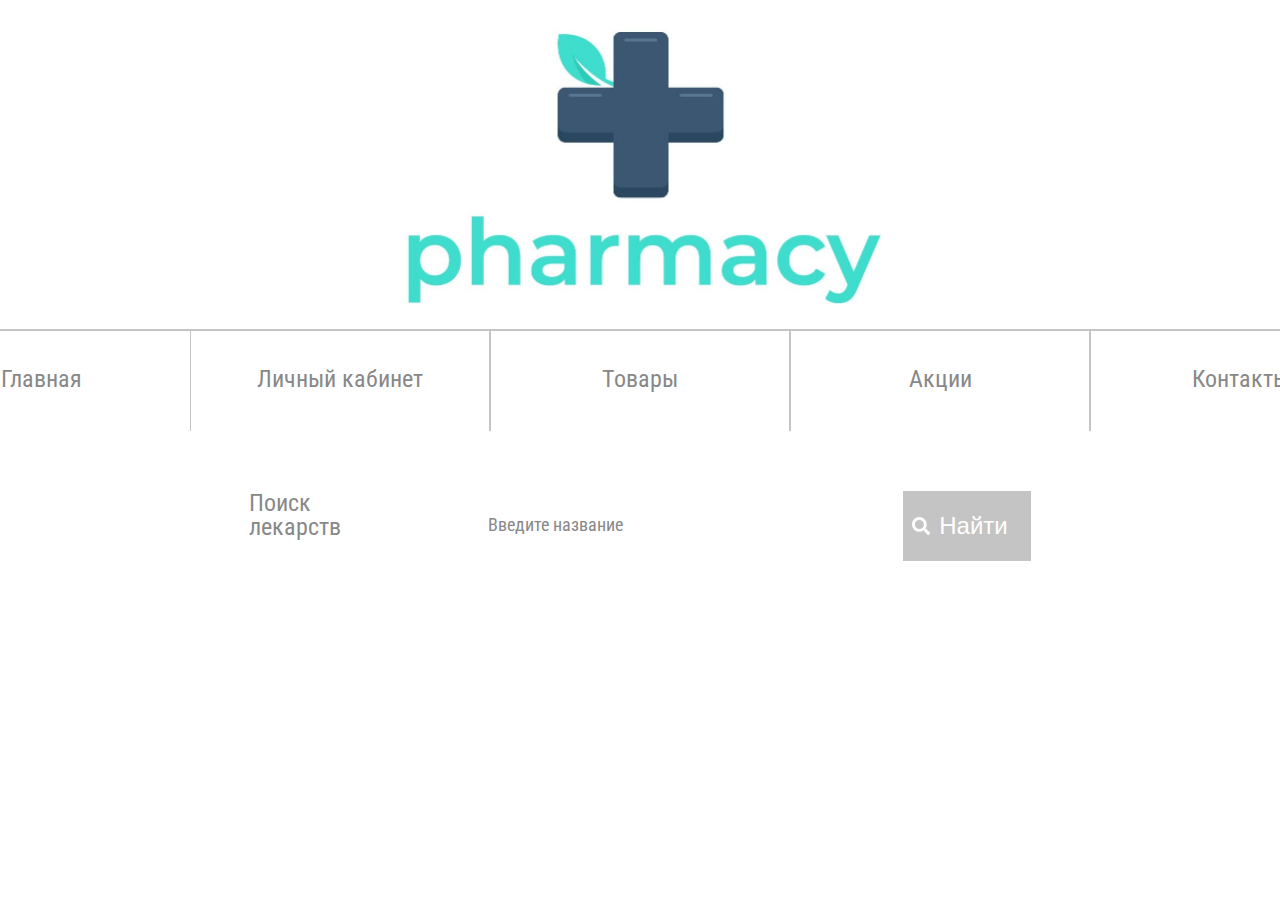
<file: products.html>
<!DOCTYPE html>
<html lang="en">
<head>
    <meta charset="UTF-8">
    <meta http-equiv="X-UA-Compatible" content="IE=edge">
    <meta name="viewport" content="width=device-width, initial-scale=1.0">
    <title>Товары</title>
    <link href="https://fonts.googleapis.com/css2?family=PT+Serif&family=Roboto+Condensed&display=swap&subset=cyrillic" rel="stylesheet">
    <link rel="stylesheet" href="css/reset.css">
    <link rel="stylesheet" href="css/slick.css">
    <link rel="stylesheet" href="css/style.css">
</head>
<body>
    <header class="header">
        <div class="logo header__logo">
            <a href="/index.html" class="logo__link">
                <img class="logo__link-img"src="images/pharmacy_logo_1.jpg" width="799" height="285" alt="">
            </a>
        </div>
        <nav class="menu">
            <ul class="menu__list">
                <li class="menu__list-item">
                    <a href="/index.html" class="menu__list-link menu__list-link--active">Главная</a>
                </li>
                <li class="menu__list-item">
                    <a href="/registration.html" class="menu__list-link menu__list-link--active">Личный кабинет</a>
                </li>
                <li class="menu__list-item">
                    <a href="/products.html" class="menu__list-link">Товары</a>
                </li>
                <li class="menu__list-item">
                    <a href="#" class="menu__list-link">Акции</a>
                </li>
                <li class="menu__list-item">
                    <a href="#" class="menu__list-link">Контакты</a>
                </li>
            </ul>
        </nav>
    </header>

    <section class="search">
        <div class="search__inner">
          <form class="search__form">
            <label class="search__form-label">Поиск лекарств</label>
            <input type="text" class="search__form-input" placeholder="Введите название">
            <button class="search__form-btn">Найти</button>
          </form>
        </div>
      </section>
</body>
</html>
</file>
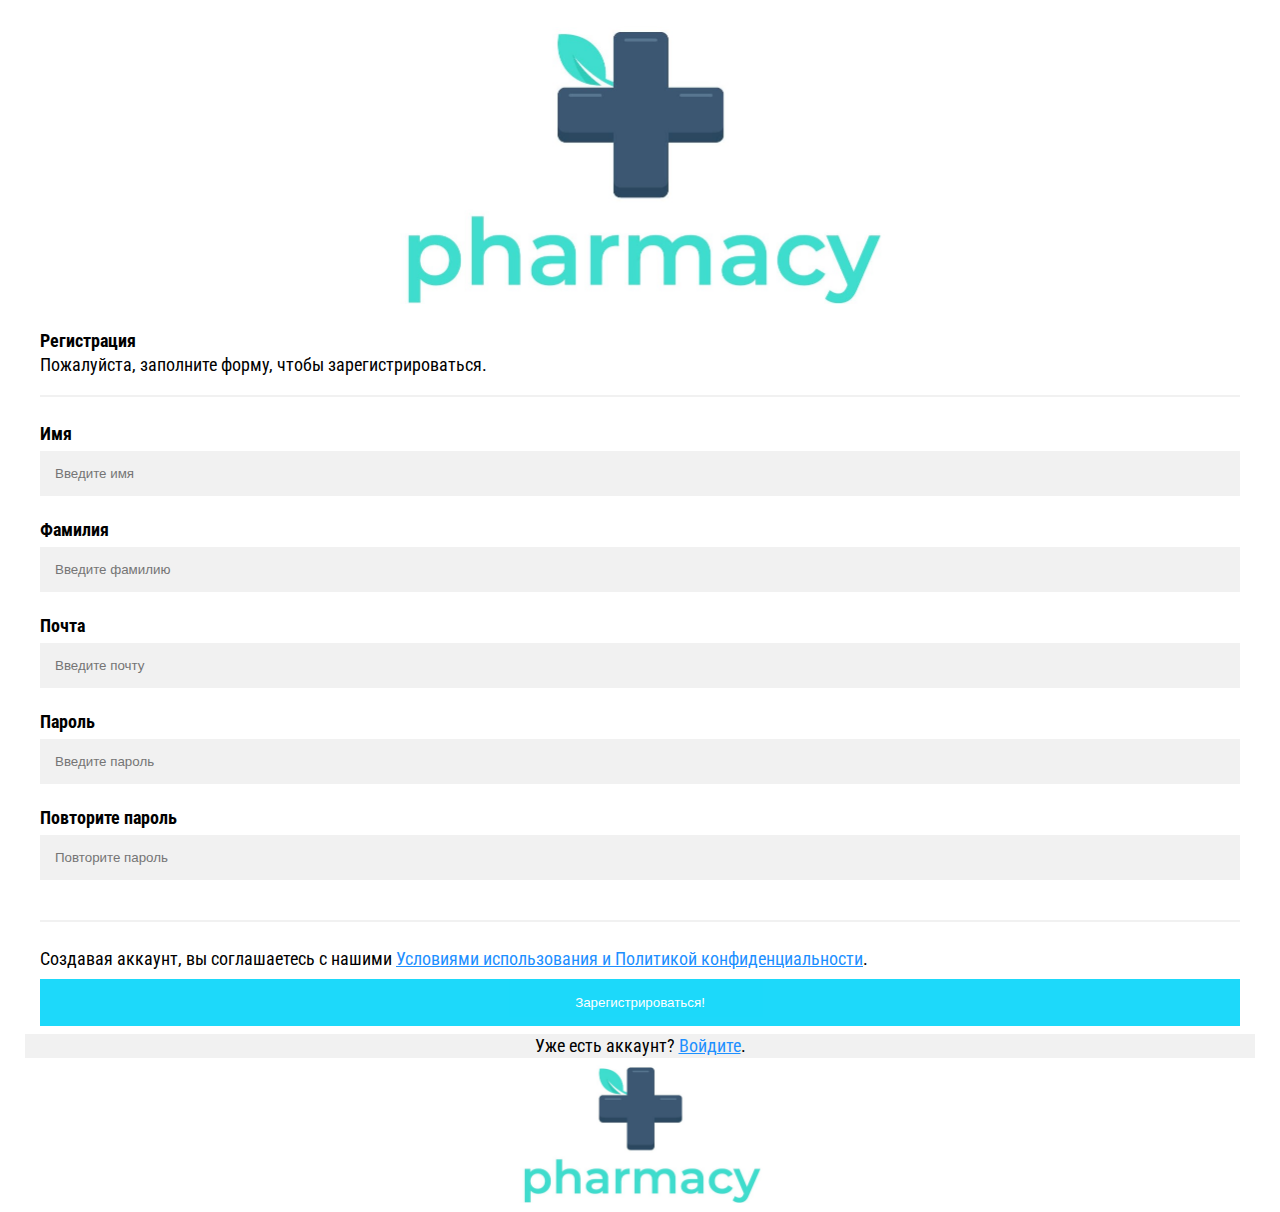
<file: registration.html>
<!DOCTYPE html>
<html lang="en">
<head>
    <meta charset="UTF-8">
    <meta http-equiv="X-UA-Compatible" content="IE=edge">
    <meta name="viewport" content="width=device-width, initial-scale=1.0">
    <title>Registration</title>
    <link href="https://fonts.googleapis.com/css2?family=PT+Serif&family=Roboto+Condensed&display=swap&subset=cyrillic" rel="stylesheet">
    <link rel="stylesheet" href="css/reset.css">
    <link rel="stylesheet" href="css/slick.css">
    <link rel="stylesheet" href="css/style.css">
</head>
<body>
    <header class="header">
        <div class="logo header__logo">
            <a href="/index.html" class="logo__link">
                <img class="logo__link-img"src="images/pharmacy_logo_1.jpg" width="799" height="285" alt="">
            </a>
        </div>
    </header>
    <form action="action_page.php">
        <div class="container">
          <h1>Регистрация</h1>
          <p>Пожалуйста, заполните форму, чтобы зарегистрироваться.</p>
          <hr>

          <label for="email"><b>Имя</b></label>
          <input type="text" placeholder="Введите имя" name="name" class = "registration_input" required>

          <label for="email"><b>Фамилия</b></label>
          <input type="text" placeholder="Введите фамилию" name="email" class = "registration_input" required>

          <label for="email"><b>Почта</b></label>
          <input type="text" placeholder="Введите почту" name="email" class = "registration_input" required>
      
          <label for="psw"><b>Пароль</b></label>
          <input type="password" placeholder="Введите пароль" name="psw" class = "registration_input" required>
      
          <label for="psw-repeat"><b>Повторите пароль</b></label>
          <input type="password" placeholder="Повторите пароль" name="psw-repeat" class = "registration_input" required>
          <hr>
      
          <p>Создавая аккаунт, вы соглашаетесь с нашими <a href="#">Условиями использования и Политикой конфиденциальности</a>.</p>
          <button type="submit" class="registerbtn">Зарегистрироваться!</button>
        </div>
      
        <div class="container signin">
          <p>Уже есть аккаунт? <a href="/SingUp.html">Войдите</a>.</p>
        </div>
      </form>
      <div class="logo footer__logo">
        <a href="#" class="logo__link">
          <img class="logo__link-img"src="images/pharmacy_logo_1.jpg" width="399" height="142" alt="">
        </a>
      </div>
</body>
</html>
</file>
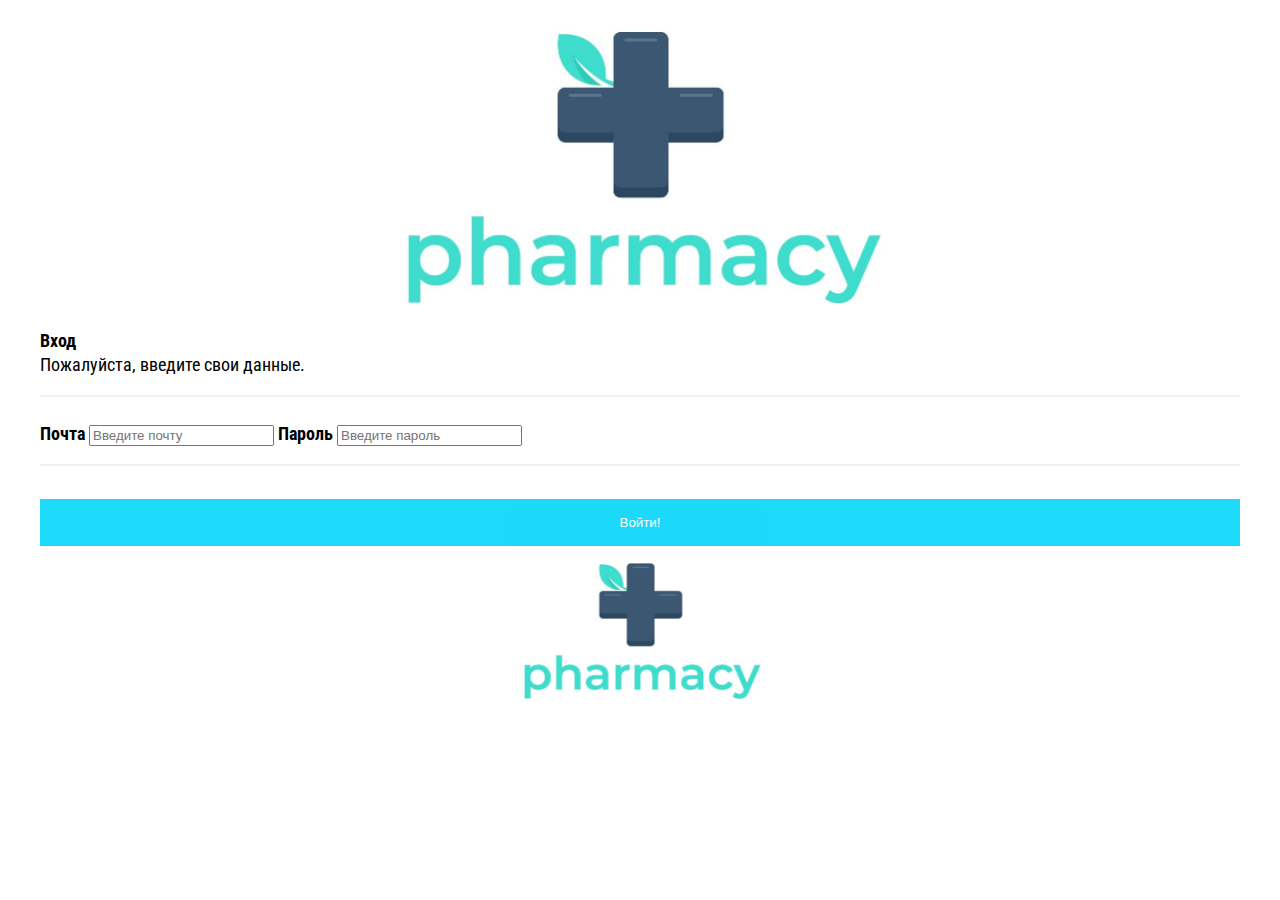
<file: SingUp.html>
<!DOCTYPE html>
<html lang="en">
<head>
    <meta charset="UTF-8">
    <meta http-equiv="X-UA-Compatible" content="IE=edge">
    <meta name="viewport" content="width=device-width, initial-scale=1.0">
    <title>Registration</title>
    <link href="https://fonts.googleapis.com/css2?family=PT+Serif&family=Roboto+Condensed&display=swap&subset=cyrillic" rel="stylesheet">
    <link rel="stylesheet" href="css/reset.css">
    <link rel="stylesheet" href="css/slick.css">
    <link rel="stylesheet" href="css/style.css">
</head>
<body>
    <header class="header">
        <div class="logo header__logo">
            <a href="/index.html" class="logo__link">
                <img class="logo__link-img"src="images/pharmacy_logo_1.jpg" width="799" height="285" alt="">
            </a>
        </div>
    </header>
    <form action="action_page.php">
        <div class="container">
          <h1>Вход</h1>
          <p>Пожалуйста, введите свои данные.</p>
          <hr>
      
          <label for="email"><b>Почта</b></label>
          <input type="text" placeholder="Введите почту" name="email" required>
      
          <label for="psw"><b>Пароль</b></label>
          <input type="password" placeholder="Введите пароль" name="psw" required>
          <hr>

          <button type="submit" class="registerbtn">Войти!</button>
        </div>
      </form>
      <div class="logo footer__logo">
        <a href="#" class="logo__link">
          <img class="logo__link-img"src="images/pharmacy_logo_1.jpg" width="399" height="142" alt="">
        </a>
      </div>
</body>
</html>
</file>
<file: css/style.css>
html{
	box-sizing: border-box;
}
*,*::after,*::before{
	box-sizing: inherit;
}

/*font-family: 'PT Serif', serif;
font-family: 'Roboto Condensed', sans-serif;*/

body{
	font-family: 'Roboto Condensed';
	font-weight: 400;
	font-size: 18px;
	line-height: 24px;
	color: #000;
}
.container{
	max-width: 1230px;
	padding: 0px 15px;
	margin: 0 auto;
}
.header{
	text-align: center;
}
.header__logo{
	padding: 19px 0 19px;
}
.menu{
	border-top: 2px solid #C4C4C4;
}
.menu__list{
	display: flex;
	justify-content: center;
}
.menu__list-item{
	min-width: 300px;
}
.menu__list-link{
	font-size: 24px;
	line-height: 28px;
	color: #888888;
	text-decoration: none;
	min-width: 300px;
	display: block;
	padding: 34px 10px 38px;
	border-left: 1px solid #c4c4c4;
	border-right: 1px solid #c4c4c4;
	transition: all 0.3s;
}

.menu__list-link:hover{
	color:white;
	background-color: black;
}
.menu__list-item:first-child{
	border-left: 1px solid #c4c4c4;
}
.menu__list-item:last-child{
	border-right: 1px solid #c4c4c4;
}
.slider-item{
	min-height: 300px;
	background-repeat: no-repeat;
	background-position: top center;
	background-size: cover;
}
.slick-arrow{
	border: none;
	outline: none;
	background-color: transparent;
	position: absolute;
	top: 50%;
	z-index: 5;
	cursor: pointer;
	transform: translateY(-50%);
}
.slick-next{
	right: 20px;
}
.slick-prev{
	left: 20px;
}
.search__inner{
	padding: 60px 0px 70px;
}
.search__form{
	display: flex;
	justify-content: center;
}
.search__form-input{
	height: 70px;
	padding: 0px 15px;
	border: 2px solid #c4c4c4;
	width: 430px;
	color: #888;
	border: none;
}
.search__form-input::placeholder{
	color: #888;
	font-family: 'Roboto Condensed';
	font-weight: 400;
	font-size: 18px;
	line-height: 24px;
}
.search__form-label{
	color:#888;
	font-size: 24px;
	line-height: 24px;
	margin-right: 69px;
	width: 155px;
}
.search__form-btn{
	border: none;
	background-color: #c4c4c4;
	color: white;
	padding: 21px 23px 21px 36px;
	font-size: 24px;
	cursor: pointer;
	position:relative;
}
.search__form-btn::before{
	content: "";
	position: absolute;
	width: 18px;
	height: 18px;
	background-image: url(../images/searchbtn.svg);
	top: 26px;
	left: 9px;
}
.popular{
	text-align: center;
}
.popular__title{
	background-color: #000;
	color: #fff;
	font-size: 48px;
	line-height: 64px;
	font-family: 'PT Serif', serif;
	padding: 18px 15px;
	font-weight: 400;
}
.popular__inner{
	display: flex;
	justify-content: space-between;
	padding: 100px 0;
}
.popular__img{
	width: 280px;
	height: 280px;
	border-radius: 50%;
	object-fit: cover;
}
.popular__item-title{
	padding: 30px 10px;
	font-size: 24px;
	line-height: 24px;
	font-weight: 400;
	color: #888;
}
.popular__link{
	background-color: #c4c4c4;
	color:#fff;
	padding: 13px 48px;
	font-size: 18px;
	line-height: 24px;
	text-decoration: none;
}
.reason{
	padding: 100px 0;
}
.reason__inner{
	display: flex;
	justify-content: space-between;
}
.reason__item{
	width: 470px;
}
.reason__title{
	font-family: 'PT Serif', serif;
	font-size: 36px;
	line-height: 36px;
	font-weight: 400;
	margin-bottom: 20px;
	padding-left: 136px;
	position: relative;
}
.reason__title::before{
	content: "";
	position: absolute;
	top: 0;
	left: 0;
	width: 103px;
	height: 103px;
	
}
.reason__title--icon-1::before{
	background-image: url(../images/time-icon.png);
}
.reason__title--icon-2::before{
	background-image: url(../images/world-icon.png);
}
.reason__text{
	margin-bottom: 42px;
}
.reason__link{
	color: #888;
	padding-left: 36px;
	position: relative;
}
.reason__link::before{
	content: "";
	position: absolute;
	left: 0;
	top: -4px;
	width: 30px;
	height: 30px;
	background-image: url(../images/arrow-black.svg);
}
.best{
	background-size: cover;
	background-repeat: no-repeat;
	background-position: center;
	min-height: 100vh;
	text-align: right;
}
.best__title{
	max-width: 492px;
	margin: 0 0 15px auto;
	font-family: 'PT Serif', serif;
	font-weight: 400;
	font-size: 48px;
	line-height: 48px;
	color: white;
	padding-top: 68px;
}
.best__link{
	text-decoration: none;
	background-color: black;
	color: white;
	padding: 16px 18px;
	display: inline-block;
}
.about{
	background-color:#000;
	padding: 100px 0;
	color: #fff;
}
.about ul{
	list-style: none;
}
.about__inner{
	display: flex;
	justify-content: space-between;
}
.about__title{
	margin-bottom: 47px;
	font-weight: 400;
	font-size: 48px;
	line-height: 48px;
	text-align: center;
	font-family: 'PT Serif', serif;
	font-size: 48px;
	line-height: 48px;
}
.our-managers{
	width: 297px;
}
.our-managers__title{
	margin-bottom: 27px;
}
.our-managers__items{
	display: flex;
	justify-content: space-between;
	text-align: center;
}
.our-managers__img{
	width: 100px;
	height: 100px;
	border-radius: 50%;
	object-fit: cover;
	margin-bottom: 22px;
}
.our-managers__list{
	line-height: 21px;
	margin-bottom: 43px;
}
.our-managers__btn{
	margin-top: 43px;
	border: none;
	background-color: #fff;
	color: #000;
	line-height: 18px;
	padding: 16px 21px;
	cursor: pointer;
}
.blog{
	width: 411px;
}
.blog__link{
	line-height: 18px;
	text-decoration: none;
	color: #fff;
	margin-bottom: 28px;
	padding-left: 67px;
	display: inline-block;
	position: relative;
}
.blog__link::before{
	content: "";
	width: 30px;
	height: 30px;
	position: absolute;
	background-image: url(../images/arrow-white.svg);
	left: 0;
	top: -5px;
}
.reviews{
	width: 300px;
}
.reviews__img{
	width: 300px;
	height: 127px;
	margin-bottom: 22px;
	object-fit: cover;
}
.reviews__text{
	line-height: 21px;
	margin-bottom: 22px;
}
.reviews__link{
	background-color: #fff;
	color: #000;
	line-height: 18px;
	padding: 16px 21px;
	text-decoration: none;
	display: inline-block;
}
.footer__top {
	background-color: black;
	color: white;
	padding: 100px 0;
}

.footer__top-inner {
	display: flex;
	text-align: center;
}
.footer__menu-list {
	text-align: left;
	list-style: none;
	widows: 250px;
	margin-right: 50px;
}

.footer__menu-link {
	font-size: 24px;
	line-height: 36px;
	text-decoration: none;
	color: #fff;
}
.footer__form {
	display: flex;
	align-items: center;
}
.footer__form-label {
	margin-left: 130px;	
	text-align: left;
	line-height: 18px;
	color: #888;
	margin-right: 10px;
}
.footer__form-input {
	display: block;
	width: 511px;
	height: 70px;
	background-color: white;
	border:none;
	padding: 0 15px;
	font-family: 'Roboto Condensed';
	font-weight: 400;
	font-size: 18px;
	line-height: 24px;	
	color: #888;
}
.footer__form-input::placeholder{
	font-family: 'Roboto Condensed';
	font-weight: 400;
	font-size: 18px;
	line-height: 24px;	
	color: #888;
}
.footer__form-btn {
	height: 70px;
	cursor: pointer;
	color: white;
	background-color: #c4c4c4;
	padding: 26px 35px;	
	border: none;
}
.footer__logo{
	padding: 3px 23px;
	text-align: center;
}
/* Full-width input fields */
.registration_input {
	width: 100%;
	padding: 15px;
	margin: 5px 0 22px 0;
	display: inline-block;
	border: none;
	background: #f1f1f1;
  }
  
.registration_input:focus {
	background-color: #ddd;
	outline: none;
  }
  
  /* Overwrite default styles of hr */
  hr {
	border: 1px solid #f1f1f1;
	margin-bottom: 25px;
  }
  
  /* Set a style for the submit/register button */
  .registerbtn {
	background-color: #04d5fa;
	color: white;
	padding: 16px 20px;
	margin: 8px 0;
	border: none;
	cursor: pointer;
	width: 100%;
	opacity: 0.9;
  }
  
  .registerbtn:hover {
	opacity:1;
  }
  
  /* Add a blue text color to links */
  a {
	color: dodgerblue;
  }
  
  /* Set a grey background color and center the text of the "sign in" section */
  .signin {
	background-color: #f1f1f1;
	text-align: center;
  }

@media (max-width: 992px) {
	.search__form{
		flex-wrap: wrap;
	}
	.search__form-label{
		width: 100%;
		margin-bottom: 20px;
		text-align: center;
	}
}
@media (max-width: 768px) {
	.logo__link-img{
		max-width: 250px;
	}
	.menu__list-link{
		padding: 24px 10px 28px;
	}
	.slider-item{
		min-height: 400px;
	}
}
@media (max-width: 600px){
	.menu__list{
		display: block;
		border-bottom: 1px solid #c4c4c4;
	}
	.menu__list-item{
		width: 100%;
		border-top: 1px solid #c4c4c4;
	}
	.menu__list-item::first-child,
	.menu__list-item::last-child{
		border-right: none;
		border-left: none;
	}
	.menu__list-link{
		padding: 20px 10px;
	}
	.search__form-input{
		width: 65%;
	}
	.search__form{
		padding: 0 10px;
	}
}
@media (max-width: 440px){
	.search__form-btn{
		width: 100%;
	}
	.search__form-btn::before{
		display: none;
	}
	.search__form-input{
		width: 100%;
	}

}
</file>
